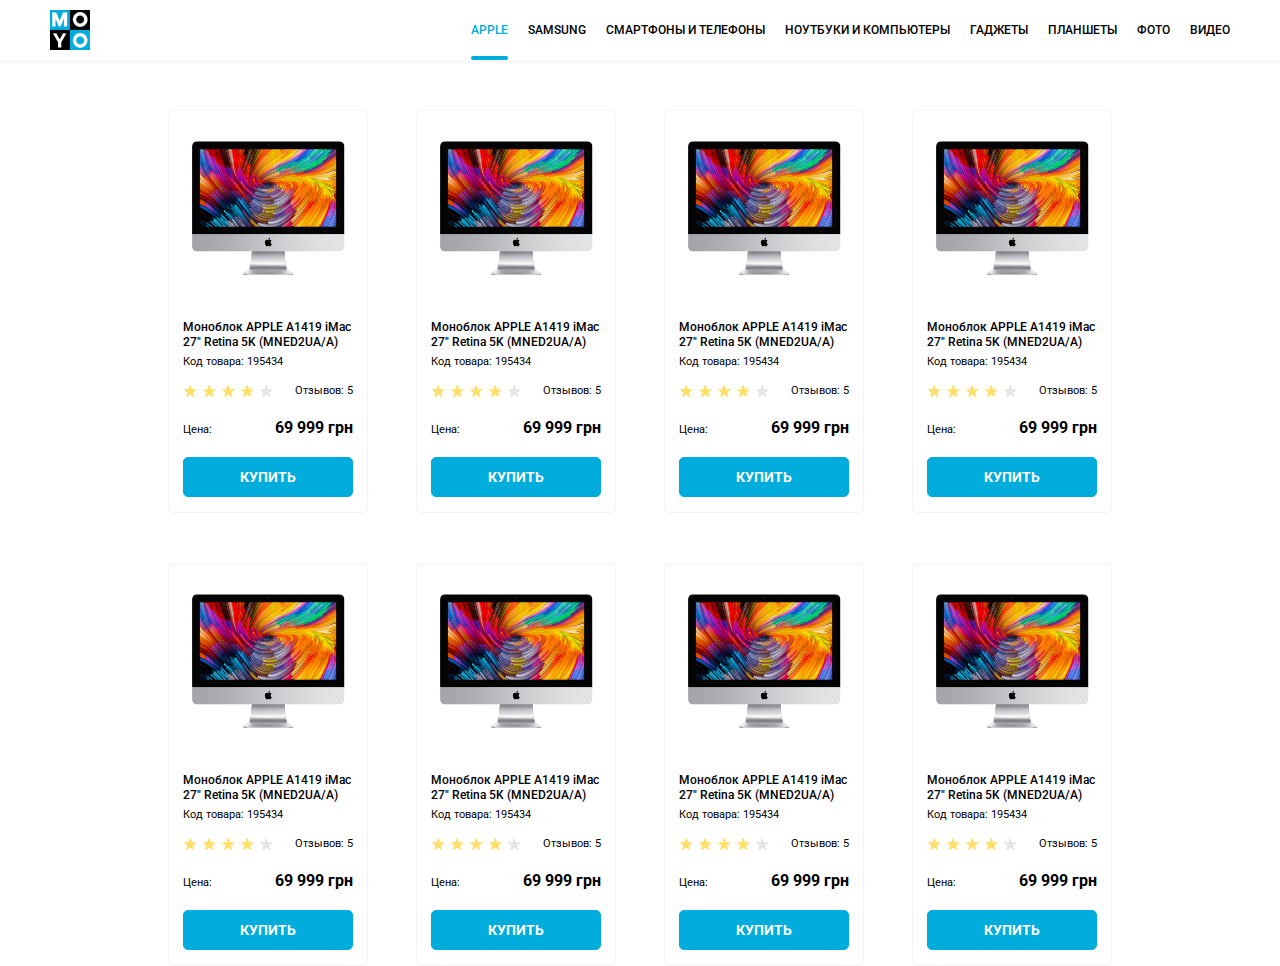
<file: index.html>
<!doctype html><html lang="en"><head><meta charset="UTF-8"><meta name="viewport" content="width=device-width, initial-scale=1.0"><title>Catalog</title><link href="https://fonts.googleapis.com/css2?family=Roboto:wght@300;400;500;700&display=swap" rel="stylesheet"><link rel="stylesheet" href="main.48c2f0b8.css"></head><body> <header class="header"> <a href="#" class="header__logo logo"> <img src="logo.6c938e44.png" alt="Company logo" class="logo__img"> </a> <nav class="header__nav nav"> <ul class="nav__list"> <li class="nav__item"> <a href="#" class="nav__link nav__link--is-active is-active">Apple</a> </li> <li class="nav__item"> <a href="#" class="nav__link">Samsung</a> </li> <li class="nav__item"> <a href="#" class="nav__link">Смартфоны и телефоны</a> </li> <li class="nav__item"> <a href="#" class="nav__link" data-qa="nav-hover"> Ноутбуки и компьютеры </a> </li> <li class="nav__item"> <a href="#" class="nav__link">Гаджеты</a> </li> <li class="nav__item"> <a href="#" class="nav__link">Планшеты</a> </li> <li class="nav__item"> <a href="#" class="nav__link">Фото</a> </li> <li class="nav__item"> <a href="#" class="nav__link">Видео</a> </li> </ul> </nav> </header> <main> <section class="main-content"> <div class="card" data-qa="card"> <img src="imac.2690641a.jpeg" alt="iMac photo" class="card__img"> <h3 class="card__title"> Моноблок APPLE A1419 iMac 27" Retina 5K (MNED2UA/A) </h3> <p class="card__code"> Код товара: 195434 </p> <div class="card__rate"> <div class="card__stars stars stars--4"> <div class="stars__star"></div> <div class="stars__star"></div> <div class="stars__star"></div> <div class="stars__star"></div> <div class="stars__star"></div> </div> <p class="card__review">Отзывов: 5</p> </div> <div class="card__price-block"> <span class="card__price">Цена:</span> <span class="card__total">69 999 грн</span> </div> <div class="card__btn-wrapper"> <a href="#" class="card__link" data-qa="card-hover"> Купить </a> </div> </div> <div class="card"> <img src="imac.2690641a.jpeg" alt="iMac photo" class="card__img"> <h3 class="card__title"> Моноблок APPLE A1419 iMac 27" Retina 5K (MNED2UA/A) </h3> <p class="card__code"> Код товара: 195434 </p> <div class="card__rate"> <div class="card__stars stars stars--4"> <div class="stars__star"></div> <div class="stars__star"></div> <div class="stars__star"></div> <div class="stars__star"></div> <div class="stars__star"></div> </div> <p class="card__review">Отзывов: 5</p> </div> <div class="card__price-block"> <span class="card__price">Цена:</span> <span class="card__total">69 999 грн</span> </div> <div class="card__btn-wrapper"> <a href="#" class="card__link"> Купить </a> </div> </div> <div class="card"> <img src="imac.2690641a.jpeg" alt="iMac photo" class="card__img"> <h3 class="card__title"> Моноблок APPLE A1419 iMac 27" Retina 5K (MNED2UA/A) </h3> <p class="card__code"> Код товара: 195434 </p> <div class="card__rate"> <div class="card__stars stars stars--4"> <div class="stars__star"></div> <div class="stars__star"></div> <div class="stars__star"></div> <div class="stars__star"></div> <div class="stars__star"></div> </div> <p class="card__review">Отзывов: 5</p> </div> <div class="card__price-block"> <span class="card__price">Цена:</span> <span class="card__total">69 999 грн</span> </div> <div class="card__btn-wrapper"> <a href="#" class="card__link"> Купить </a> </div> </div> <div class="card"> <img src="imac.2690641a.jpeg" alt="iMac photo" class="card__img"> <h3 class="card__title"> Моноблок APPLE A1419 iMac 27" Retina 5K (MNED2UA/A) </h3> <p class="card__code"> Код товара: 195434 </p> <div class="card__rate"> <div class="card__stars stars stars--4"> <div class="stars__star"></div> <div class="stars__star"></div> <div class="stars__star"></div> <div class="stars__star"></div> <div class="stars__star"></div> </div> <p class="card__review">Отзывов: 5</p> </div> <div class="card__price-block"> <span class="card__price">Цена:</span> <span class="card__total">69 999 грн</span> </div> <div class="card__btn-wrapper"> <a href="#" class="card__link"> Купить </a> </div> </div> <div class="card"> <img src="imac.2690641a.jpeg" alt="iMac photo" class="card__img"> <h3 class="card__title"> Моноблок APPLE A1419 iMac 27" Retina 5K (MNED2UA/A) </h3> <p class="card__code"> Код товара: 195434 </p> <div class="card__rate"> <div class="card__stars stars stars--4"> <div class="stars__star"></div> <div class="stars__star"></div> <div class="stars__star"></div> <div class="stars__star"></div> <div class="stars__star"></div> </div> <p class="card__review">Отзывов: 5</p> </div> <div class="card__price-block"> <span class="card__price">Цена:</span> <span class="card__total">69 999 грн</span> </div> <div class="card__btn-wrapper"> <a href="#" class="card__link"> Купить </a> </div> </div> <div class="card"> <img src="imac.2690641a.jpeg" alt="iMac photo" class="card__img"> <h3 class="card__title"> Моноблок APPLE A1419 iMac 27" Retina 5K (MNED2UA/A) </h3> <p class="card__code"> Код товара: 195434 </p> <div class="card__rate"> <div class="card__stars stars stars--4"> <div class="stars__star"></div> <div class="stars__star"></div> <div class="stars__star"></div> <div class="stars__star"></div> <div class="stars__star"></div> </div> <p class="card__review">Отзывов: 5</p> </div> <div class="card__price-block"> <span class="card__price">Цена:</span> <span class="card__total">69 999 грн</span> </div> <div class="card__btn-wrapper"> <a href="#" class="card__link"> Купить </a> </div> </div> <div class="card"> <img src="imac.2690641a.jpeg" alt="iMac photo" class="card__img"> <h3 class="card__title"> Моноблок APPLE A1419 iMac 27" Retina 5K (MNED2UA/A) </h3> <p class="card__code"> Код товара: 195434 </p> <div class="card__rate"> <div class="card__stars stars stars--4"> <div class="stars__star"></div> <div class="stars__star"></div> <div class="stars__star"></div> <div class="stars__star"></div> <div class="stars__star"></div> </div> <p class="card__review">Отзывов: 5</p> </div> <div class="card__price-block"> <span class="card__price">Цена:</span> <span class="card__total">69 999 грн</span> </div> <div class="card__btn-wrapper"> <a href="#" class="card__link"> Купить </a> </div> </div> <div class="card"> <img src="imac.2690641a.jpeg" alt="iMac photo" class="card__img"> <h3 class="card__title"> Моноблок APPLE A1419 iMac 27" Retina 5K (MNED2UA/A) </h3> <p class="card__code"> Код товара: 195434 </p> <div class="card__rate"> <div class="card__stars stars stars--4"> <div class="stars__star"></div> <div class="stars__star"></div> <div class="stars__star"></div> <div class="stars__star"></div> <div class="stars__star"></div> </div> <p class="card__review">Отзывов: 5</p> </div> <div class="card__price-block"> <span class="card__price">Цена:</span> <span class="card__total">69 999 грн</span> </div> <div class="card__btn-wrapper"> <a href="#" class="card__link"> Купить </a> </div> </div> </section> </main> </body></html>
</file>
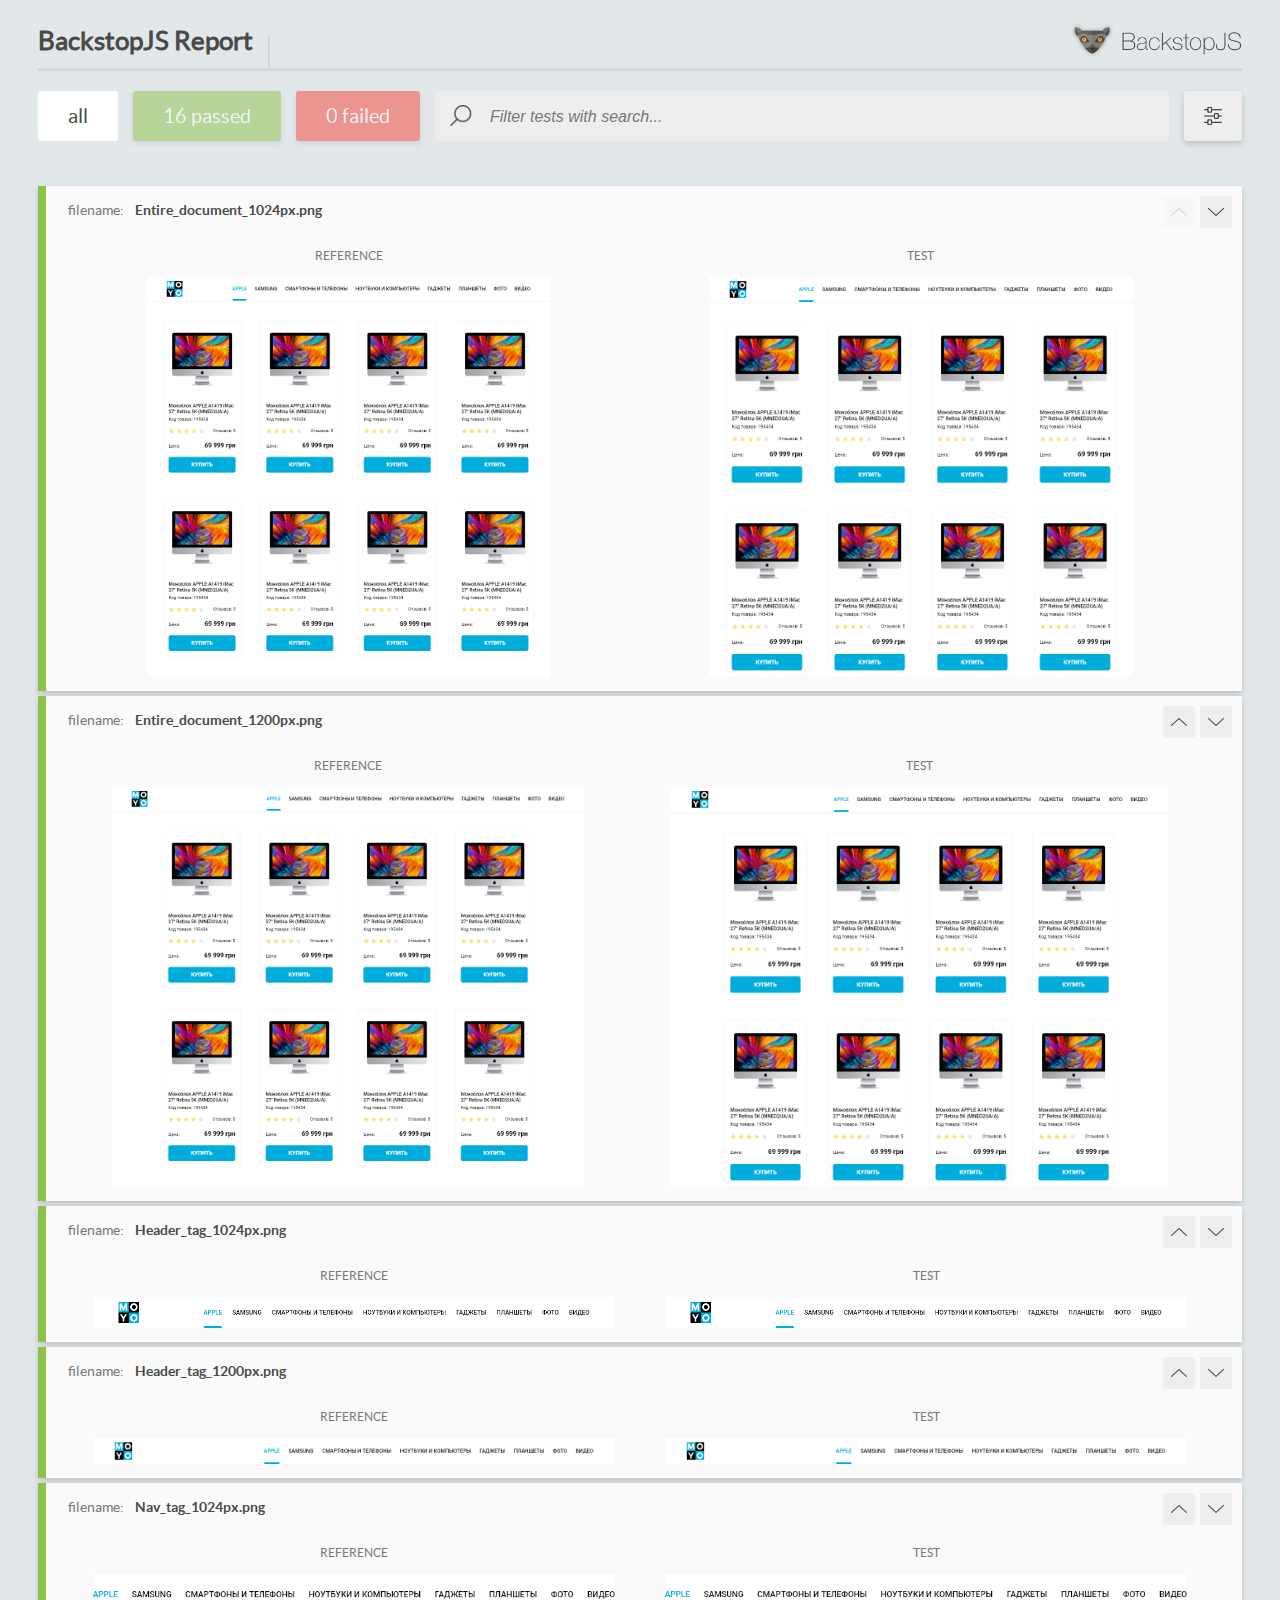
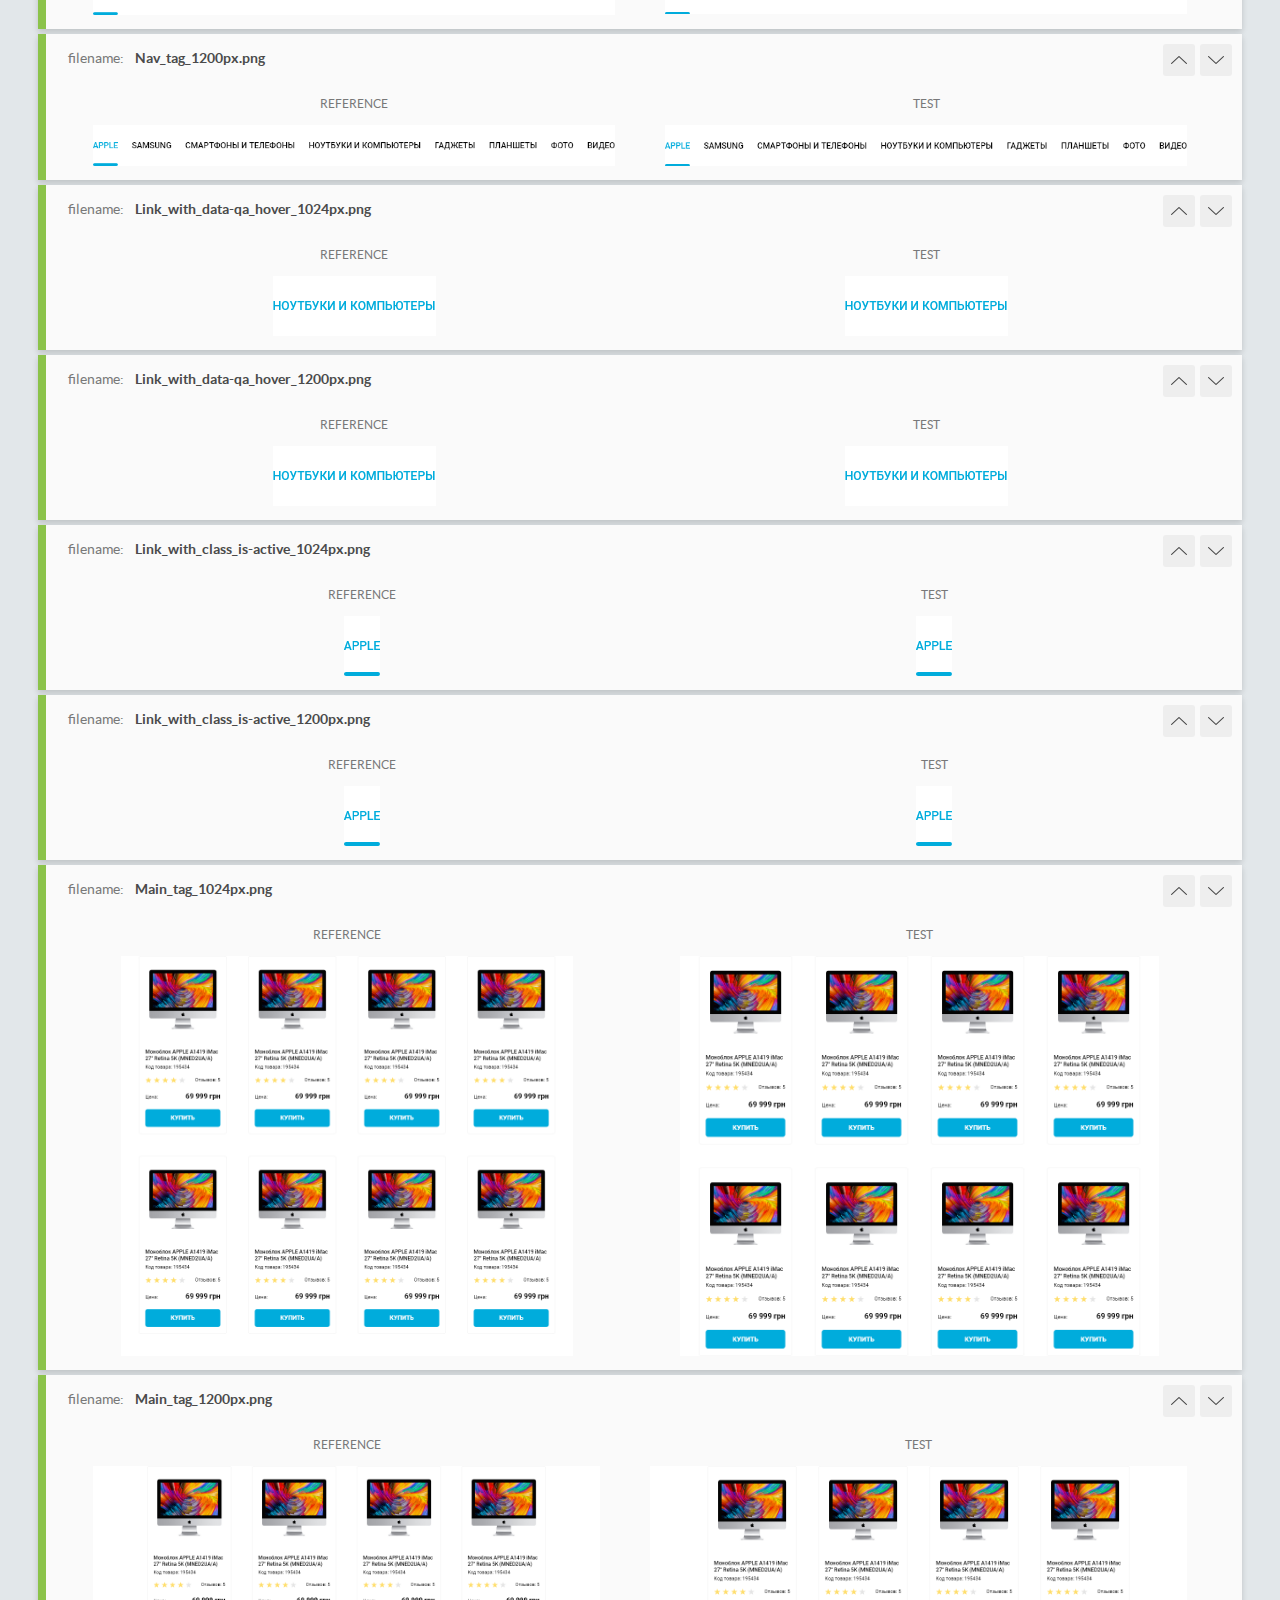
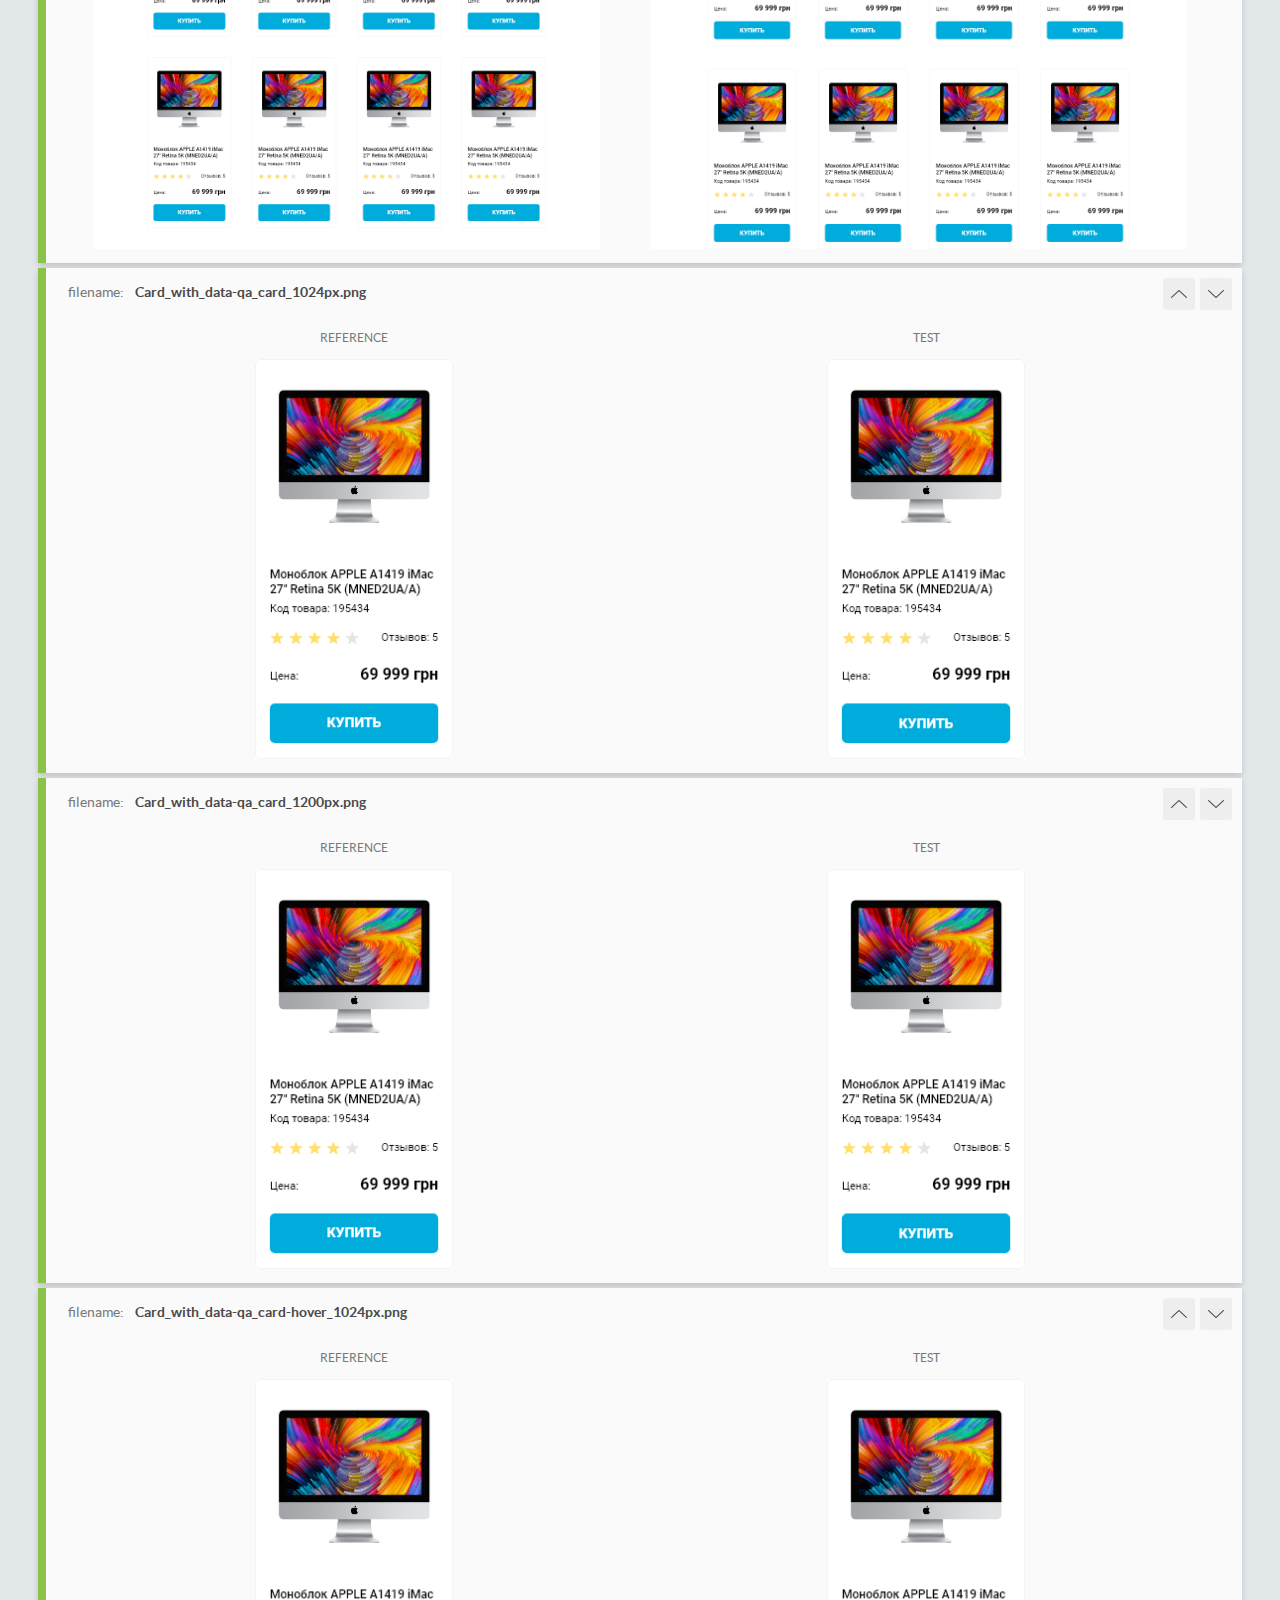
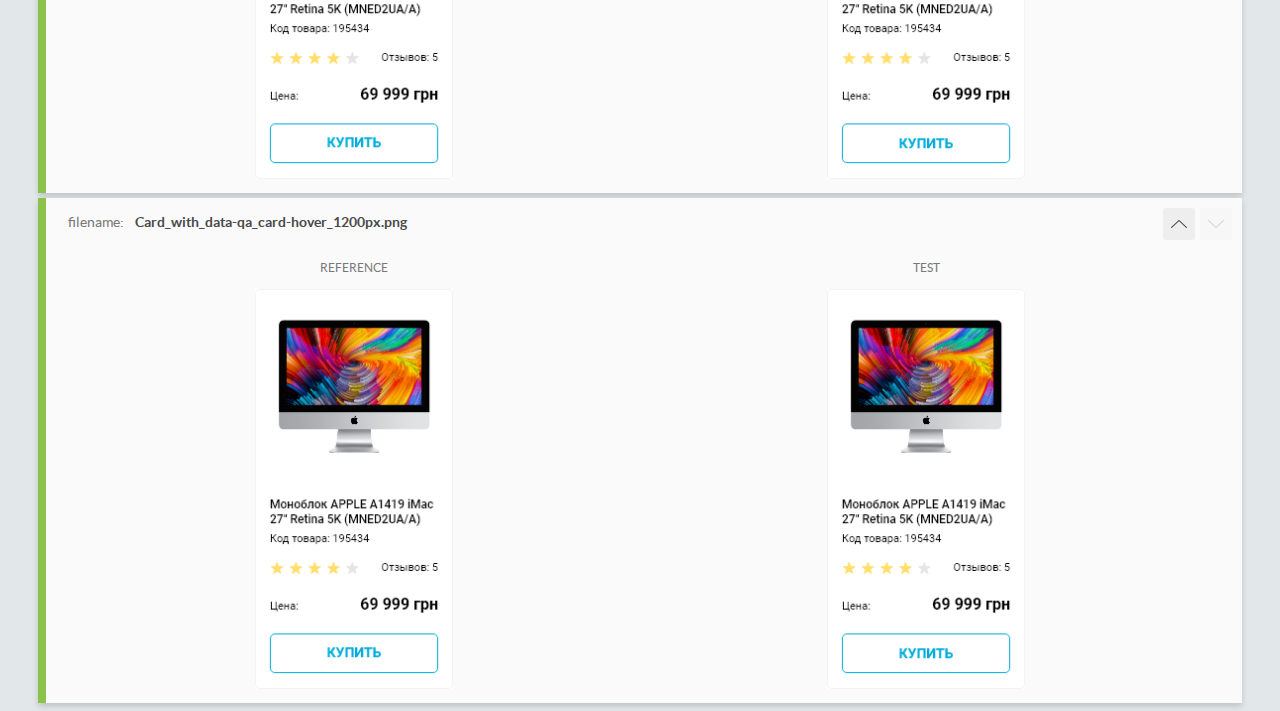
<file: report/html_report/index.html>
<!DOCTYPE html>
<html>
  <head>
    <meta charset="utf-8">
    <title>BackstopJS Report</title>

    <style>
      @font-face {
          font-family: 'latoregular';
          src: url('./assets/fonts/lato-regular-webfont.woff2') format('woff2'),
              url('./assets/fonts/lato-regular-webfont.woff') format('woff');
          font-weight: 400;
          font-style: normal;
      }
      @font-face {
          font-family: 'latobold';
          src: url('./assets/fonts/lato-bold-webfont.woff2') format('woff2'),
              url('./assets/fonts/lato-bold-webfont.woff') format('woff');
          font-weight: 700;
          font-style: normal;
      }

      .ReactModal__Body--open {
          overflow: hidden;
      }
      .ReactModal__Body--open .header {
        display: none;
      }

    </style>
  </head>
  <body style="background-color: #E2E7EA">
    <div id="root">

    </div>
    <script type="text/javascript">
      function report (report) { // eslint-disable-line no-unused-vars
        window.tests = report;
      }
    </script>
    <script type="text/javascript" src="config.js"></script>
    <script type="text/javascript" src="index_bundle.js"></script>
  </body>
</html>
</file>
<file: main.48c2f0b8.css>
*{margin:0;box-sizing:border-box}body{font-family:Roboto,sans-serif;font-size:11px;line-height:13px}.header{display:flex;justify-content:space-between;align-items:center;box-sizing:border-box;height:60px;padding:0 50px;border-bottom:1px solid #fff;box-shadow:0 2px 4px rgba(0,0,0,.05);margin-bottom:50px}.header__nav{height:100%}.logo{width:40px;height:40px}.nav{line-height:60px}.nav__list{display:flex;padding:0;list-style:none}.nav__item{margin:0 10px}.nav__item:first-child{margin-left:0}.nav__item:last-child{margin-right:0}.nav__link{padding:23px 0;text-decoration:none;text-transform:uppercase;font-size:12px;font-weight:500;color:#000;transition:color .5s}.nav__link--is-active{position:relative;color:#00acdc}.nav__link--is-active:after{content:"";position:absolute;width:100%;height:4px;background:#00acdc;border-radius:8px;top:56px;left:0}.nav__link:hover{color:#00acdc}.main-content{max-width:944px;display:grid;grid-template-columns:repeat(auto-fill,200px);grid-gap:50px 48px;justify-content:center;margin:0 auto}.card{display:flex;flex-direction:column;align-items:center;width:200px;padding:30px 14px 15px;background:#fff;border:1px solid #f3f3f3;border-radius:5px}.card__img{width:160px;height:134px;transition:transform 1s}.card__img:hover{box-sizing:content-box;transform:scale(1.2);outline:3px solid #f3f3f3;padding:12px 2px;margin:-12px 0}.card__title{font-weight:500;font-size:12px;line-height:15px;margin-top:45px;margin-bottom:5px}.card__code{width:100%;text-align:left;margin-bottom:15px}.card__rate{display:flex;justify-content:space-between;align-items:center;height:15px;width:100%;margin-bottom:20px}.card__stars{height:15px}.card__price-block{display:flex;justify-content:space-between;align-items:baseline;width:100%;margin-bottom:20px}.card__total{font-weight:700;font-size:16px;line-height:19px}.card__btn-wrapper{display:flex;justify-content:center;align-items:center;width:170px;height:40px;background:#00acdc;border:1px solid #00acdc;border-radius:5px;cursor:pointer;transition:1s}.card__btn-wrapper:hover{background:#fff;border:1px solid #00acdc}.card__link{text-decoration:none;font-weight:700;font-size:14px;text-transform:uppercase;color:#fff}.card__btn-wrapper:hover .card__link{color:#00acdc}.stars{display:flex}.stars__star{width:15px;margin-right:4px;background-image:url(star.040e0f1e.svg);background-position:50%;background-repeat:no-repeat}.stars__star:last-child{margin-right:0}.stars--1 .stars__star:nth-child(-n+1),.stars--2 .stars__star:nth-child(-n+2),.stars--3 .stars__star:nth-child(-n+3),.stars--4 .stars__star:nth-child(-n+4),.stars--5 .stars__star:nth-child(-n+5){background-image:url(star-active.3d99ddfd.svg)}
/*# sourceMappingURL=main.48c2f0b8.css.map */
</file>
